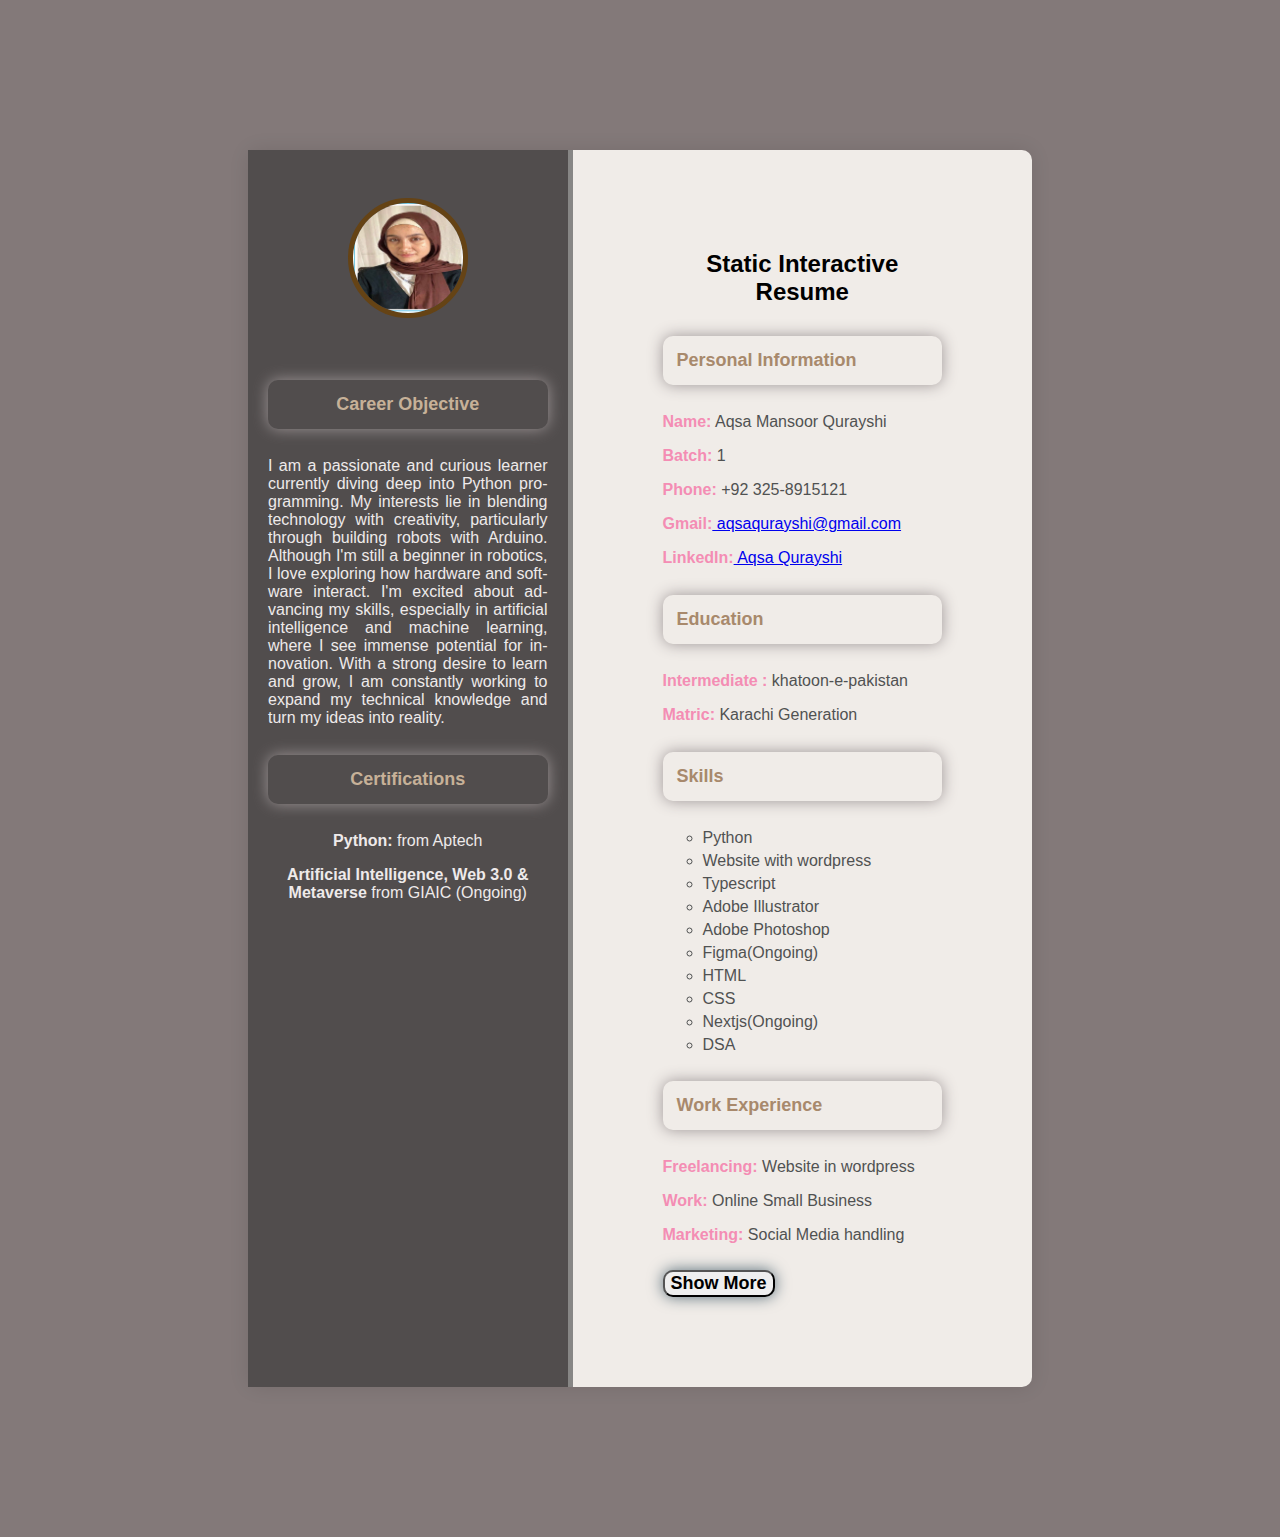
<file: milestone 1/index.html>
<!DOCTYPE html>
<html lang="en">
  <head>
    <meta charset="UTF-8" />
    <meta name="viewport" content="width=device-width, initial-scale=1.0" />
    <title>Static Interactive Resume</title>
    <link rel="stylesheet" href="style.css">
  </head>
  <body>
    <div class="resume-container">
      <div class="left-section">
        <img src="profile.jpeg" alt="Profile Image" class="profile-image">
        <section id="objective">
          <h3 style="color: #c7b198;">Career Objective</h3>
          <p style="text-align: justify; hyphens: auto;">
            I am a passionate and curious learner currently diving deep into
            Python programming.
            My interests lie in blending technology with
            creativity, particularly through building robots with Arduino.
            Although I'm still a beginner in robotics, I love exploring how
            hardware and software interact. I'm excited about advancing my
            skills, especially in artificial intelligence and machine learning,
            where I see immense potential for innovation. With a strong desire
            to learn and grow, I am constantly working to expand my technical
            knowledge and turn my ideas into reality.
          </p>
        </section>
        <section id="certification">
            <h3 style="color:#c7b198;">Certifications</h3>
            <p><b>Python:</b> from Aptech</p>
            <p><b>Artificial Intelligence, Web 3.0 & Metaverse</b> from GIAIC (Ongoing)</p>
        </section>
      </div>
       <div class="right-section">
         <h1>Static Interactive Resume</h1>
           <section id="personal-info">
           <h3> Personal Information </h3>
           <p style="color: #505252"><b style="color:#f48db4;">Name:</b> Aqsa Mansoor Qurayshi</p>
           <p style="color: #505252"><b style="color:#f48db4;">Batch:</b> 1</p>
           <p style="color: #505252"><b style="color:#f48db4;">Phone:</b> +92 325-8915121</p>
           <p style="color: #505252"><b style="color:#f48db4;">Gmail:</b><a href="SentTo: aqsaqurayshi@gmail.com"> aqsaqurayshi@gmail.com</a></p>
           <p style="color: #505252"><b style="color:#f48db4;">LinkedIn:</b><a href="https://www.linkedin.com/in/aqsa-qurayshi-843746277" target="_blank"> Aqsa Qurayshi</a></p>
           </section>
           <section id="education">
            <h3>Education</h3>
            <p style="color: #505252"><b style="color:#f48db4;">Intermediate :</b> khatoon-e-pakistan</p>
            <p style="color: #505252"><b style="color:#f48db4;">Matric: </b> Karachi Generation</p>
           </section>
           <section id="skills">
            <h3>Skills</h3>
            <ul>
                <li style="color: #505252">Python</li>
                <li style="color: #505252">Website with wordpress</li>
                <li style="color: #505252">Typescript</li>
                <li style="color: #505252">Adobe Illustrator</li>
                <li style="color: #505252">Adobe Photoshop</li>
                <li style="color: #505252">Figma(Ongoing)</li>
                <li style="color: #505252">HTML</li>
                <li style="color: #505252">CSS</li>
                <li style="color: #505252">Nextjs(Ongoing)</li>
                <li style="color: #505252">DSA</li>
            </ul>
           </section>
           <section id="work-experience">
            <h3>Work Experience</h3>
            <p style="color: #505252"><b style="color:#f48db4;">Freelancing: </b> Website in wordpress</p>
            <p style="color: #505252"><b style="color:#f48db4;">Work: </b> Online Small Business</p>
            <p style="color: #505252"><b style="color:#f48db4;">Marketing: </b>Social Media handling</p>
           </section>
           <button id="toggle-skills"><b>Show More</b></button>
        </div>
    </div>
    <script src="script.js"></script>
  </body>
</html>
</file>
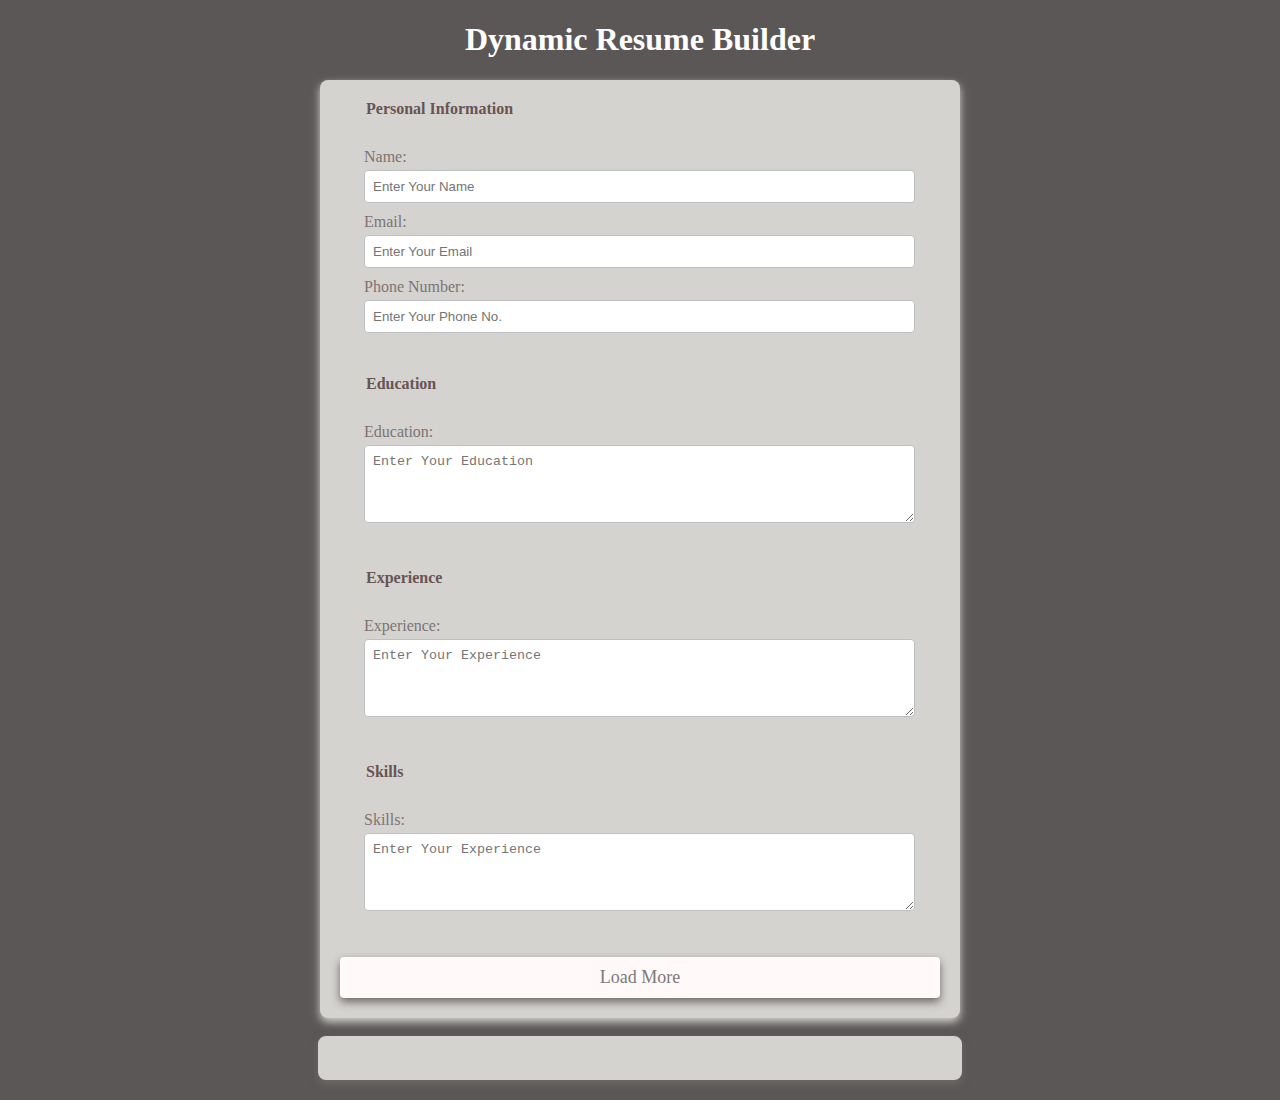
<file: milestone 3/index.html>
<!DOCTYPE html>
<html lang="en">
<head>
    <meta charset="UTF-8">
    <meta name="viewport" content="width=device-width, initial-scale=1.0">
    <title>Dynamic Resume Builder</title>
    <link rel="stylesheet" href="style.css">
</head>
<body>
    <h1>Dynamic Resume Builder</h1>
    <form id="resume-form">
        <fieldset>
            <legend>Personal Information</legend>
            <label for="name">Name:</label>
            <input type="text" id="name" placeholder="Enter Your Name" required>

            <label for="email">Email:</label>
            <input type="email" id="email" placeholder="Enter Your Email" required>

            <label for="phone">Phone Number:</label>
            <input type="tel" id="phone" placeholder="Enter Your Phone No." required>
        </fieldset>

        <fieldset>
            <legend>Education</legend>
            <label for="education">Education:</label>
            <textarea id="education" placeholder="Enter Your Education" rows="4" required></textarea>
        </fieldset>

        <fieldset>
            <legend>Experience</legend>
            <label for="experience">Experience:</label>
            <textarea id="experience" placeholder="Enter Your Experience" rows="4" required></textarea>
        </fieldset>

        <fieldset>
            <legend>Skills</legend>
            <label for="skills">Skills:</label>
            <textarea id="skills" placeholder="Enter Your Experience" rows="4" required></textarea>
        </fieldset>

        <button type="submit">Load More</button>
    </form>

    <br>
    <div id="resume-display">
        <!-- Resume will be genarated below -->
    </div>
    <script src="script.js"></script>
</body>
</html>
</file>
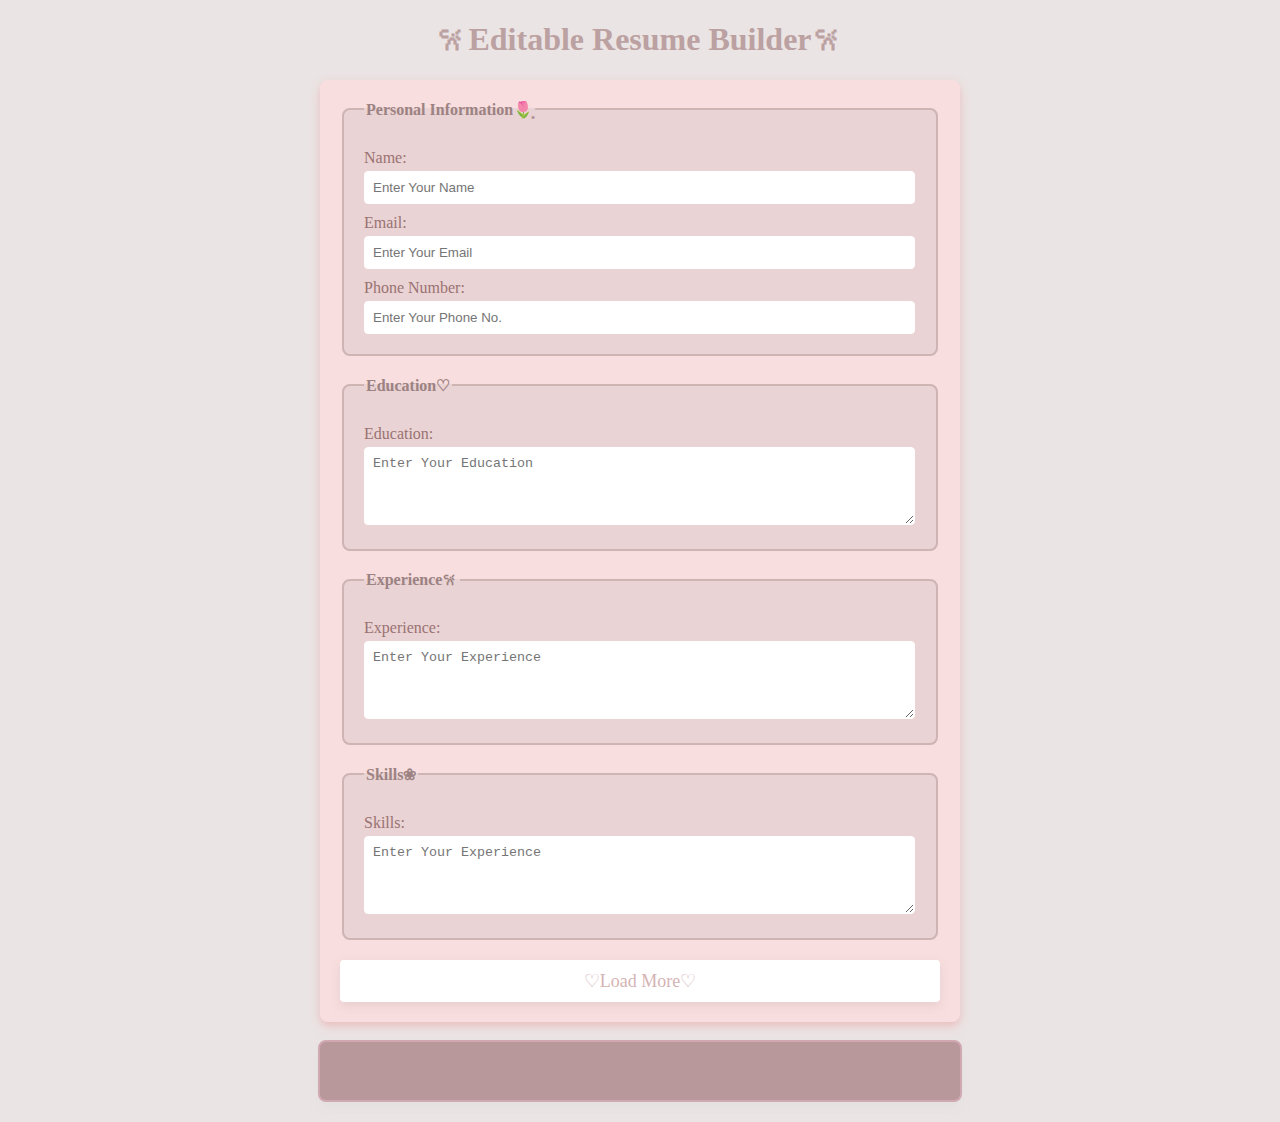
<file: milestone 4/index.html>
<!DOCTYPE html>
<html lang="en">
<head>
    <meta charset="UTF-8">
    <meta name="viewport" content="width=device-width, initial-scale=1.0">
    <title>Editable Resume Builder</title>
    <link rel="stylesheet" href="style.css">
</head>
<body>
    <h1>𐙚Editable Resume Builder𐙚</h1>
    <form id="resume-form">
        <fieldset>
            <legend>Personal Information🌷͙</legend>
            <label for="name">Name:</label>
            <input type="text" id="name" placeholder="Enter Your Name" required>

            <label for="email">Email:</label>
            <input type="email" id="email" placeholder="Enter Your Email" required>

            <label for="phone">Phone Number:</label>
            <input type="tel" id="phone" placeholder="Enter Your Phone No." required>
        </fieldset>

        <fieldset>
            <legend>Education♡</legend>
            <label for="education">Education:</label>
            <textarea id="education" placeholder="Enter Your Education" rows="4" required></textarea>
        </fieldset>

        <fieldset>
            <legend>Experience𐙚</legend>
            <label for="experience">Experience:</label>
            <textarea id="experience" placeholder="Enter Your Experience" rows="4" required></textarea>
        </fieldset>

        <fieldset>
            <legend>Skills❀</legend>
            <label for="skills">Skills:</label>
            <textarea id="skills" placeholder="Enter Your Experience" rows="4" required></textarea>
        </fieldset>

        <button type="submit">♡Load More♡</button>
    </form>

    <br>
    <div id="resume-display" contenteditable="true">
        
    </div>
    <script src="script.js"></script>
</body>
</html>
</file>
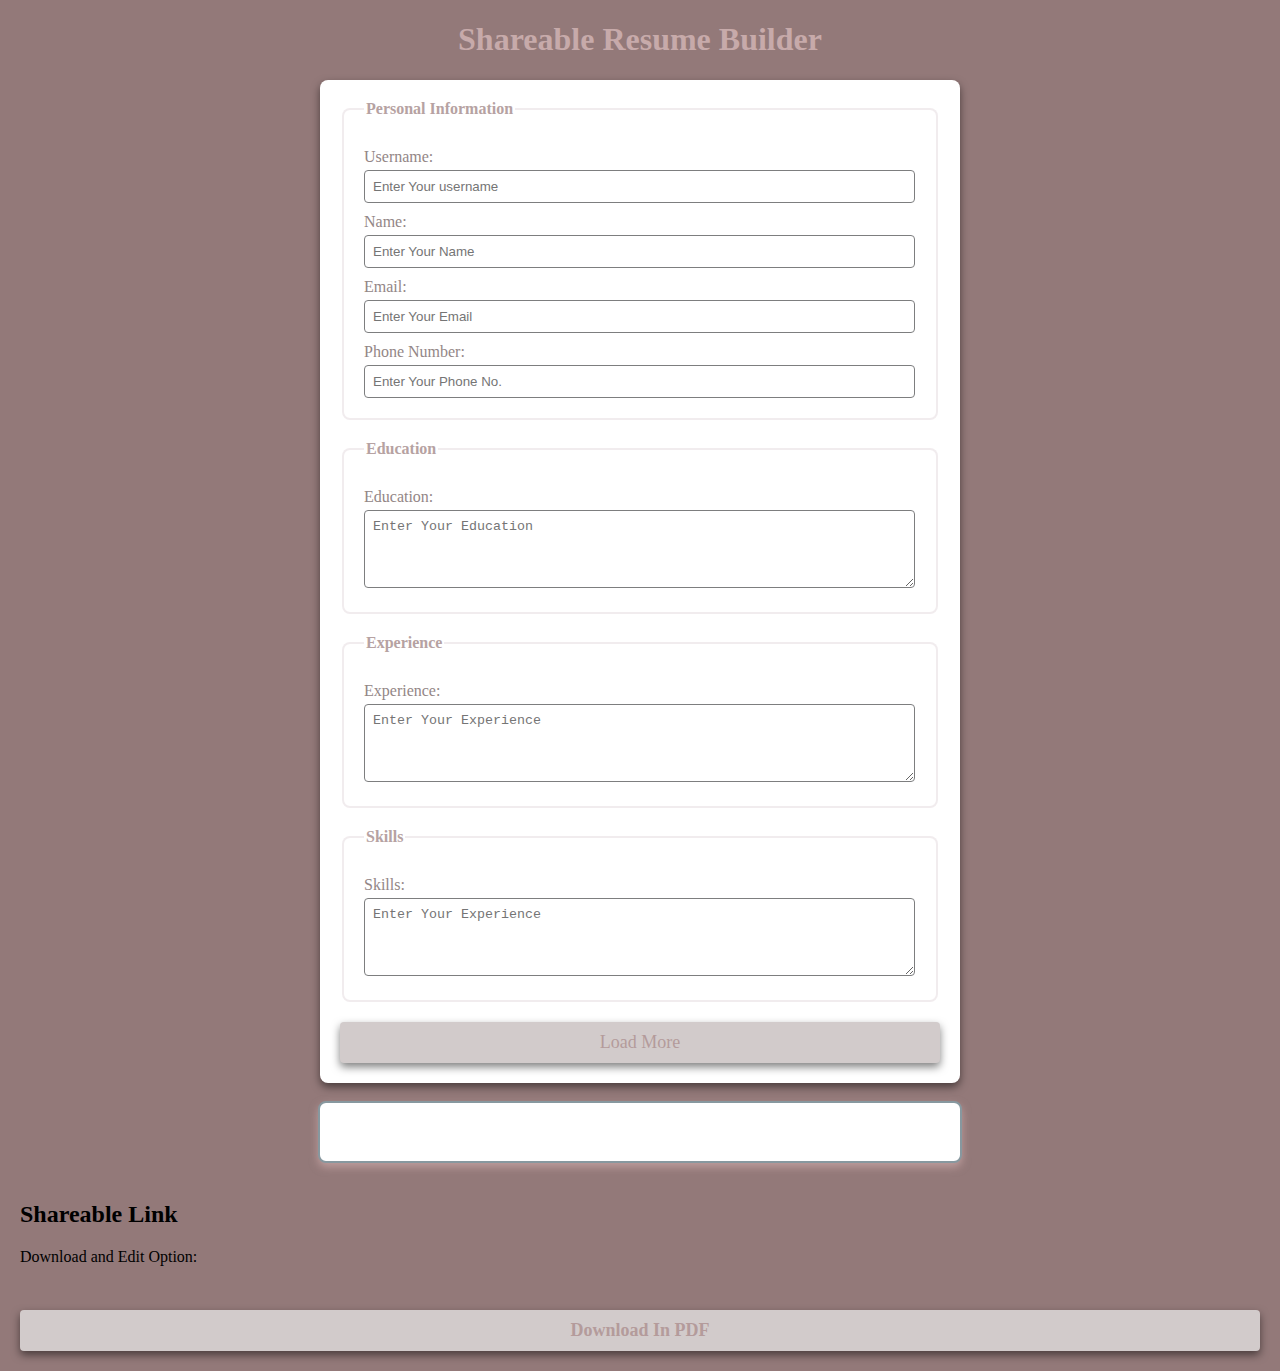
<file: milestone5/index.html>
<!DOCTYPE html>
<html lang="en">
<head>
    <meta charset="UTF-8">
    <meta name="viewport" content="width=device-width, initial-scale=1.0">
    <title>Shareable Resume Builder</title>
    <link rel="stylesheet" href="style.css">
</head>
<body>
    <h1>Shareable Resume Builder</h1>
    <form id="resume-form">
        <fieldset>
            <legend>Personal Information</legend>

            <label for="username">Username:</label>
            <input type="text" id="username" placeholder="Enter Your username" required>

            <label for="name">Name:</label>
            <input type="text" id="name" placeholder="Enter Your Name" required>

            <label for="email">Email:</label>
            <input type="email" id="email" placeholder="Enter Your Email" required>

            <label for="phone">Phone Number:</label>
            <input type="tel" id="phone" placeholder="Enter Your Phone No." required>
        </fieldset>

        <fieldset>
            <legend>Education</legend>
            <label for="education">Education:</label>
            <textarea id="education" placeholder="Enter Your Education" rows="4" required></textarea>
        </fieldset>

        <fieldset>
            <legend>Experience</legend>
            <label for="experience">Experience:</label>
            <textarea id="experience" placeholder="Enter Your Experience" rows="4" required></textarea>
        </fieldset>

        <fieldset>
            <legend>Skills</legend>
            <label for="skills">Skills:</label>
            <textarea id="skills" placeholder="Enter Your Experience" rows="4" required></textarea>
        </fieldset>

        <button type="submit">Load More</button>
    </form>

    <br>
    <div id="resume-display" contenteditable="true">
        
    </div>

    <br>

    <!--Section for shareable and download option-->
    <div id="shareable-link-container" style="display: nine;">
        <h2>Shareable Link</h2>
        <p>Download and Edit Option:</p>
        <a href="#" id="shareable-link" target="_blank"></a>
        <br>
        <button id="download-pdf"><b>Download In PDF</b></button>
    </div>
    
    <script src="script.js"></script>
</body>
</html>
</file>
<file: milestone 1/style.css>
/* General Styling */
body {
    font-family: 'Arial', sans-serif;
    background-color: #837979;
    margin: 0;
    padding: 150px;
}

.resume-container {
    display: flex;
    background-color:#f0ece8;
    width: 80%;
    margin: 0 auto;
    border-radius: 10px;
    box-shadow: 0 0 20px rgba(0, 0, 0, 0.1);
}

/* Left Section Styling */
.left-section {
    background-color: #514d4d;
    color: rgb(238, 234, 234);
    padding: 20px;
    width: 90%;
    text-align: center;
    border-right: 5px solid #878685;
}

.profile-image {
    width: 110px;
    height: 110px;
    margin-top: 10%;
    border-radius: 90%;
    border: 5px solid #654315;
    margin-bottom: 30px;
}

h1 {
    font-size: 24px;
    margin: 10px 0;
    margin-bottom: 30px;
    text-align: center;
}

h3 {
    font-size: 18px;
    padding: 5%;
    margin: 30px 0 10px;
    color: #a8896c;
    border-radius: 10px;
    box-shadow: 0 0 15px #9d9596;
    margin-top: 10%;
    margin-bottom: 10%;
}

ul {
    list-style-type: circle;
    padding: 30;
    margin: 10px 0;
}

ul li {
    margin: 5px 0;
}

/* Right Section Styling */
.right-section {
    padding: 90px;
    width: 90%;
}

button {
    font-family: Arial, sans-serif;
    border-radius: 10px;
    box-shadow: 0 0 15px #596e79;
    cursor: pointer;
    margin-top: 10px;
    font-size: 18px;
}

button:hover {
    background-color: #88c2d1;
}
</file>
<file: milestone 3/style.css>
/* Styling form and resume sections */

body {
    font-family: 'Times New Roman', Times, serif;
    margin: 20px;
    padding: 0;
    background-color: #5c5757;
}

form {
    margin: auto;
    background-color: #d4d3d0;
    border-radius: 8px;
    box-shadow: 0 4px 8px #d4d3d0;
    padding: 20px;
    max-width: 600px;
}

h1 {
    text-align: center;
    color: rgb(255, 255, 255);
}

fieldset {
    border: 2px solid #d4d3d0;
    border-radius: 8px;
    padding: 20px;
    margin-bottom: 20px;
    background-color: #d4d3d0;
}

legend {
    font-weight: bold;
    text-align: left;
    color: #685454;
}

label {
    display: block;
    margin-top: 10px;
    color: rgb(125, 115, 115);

}

input,textarea {
    margin-top: 4px;
    padding: 8px;
    width: calc(100% - 1px);
    border: 1px solid rgb(188, 192, 194);
    border-radius: 4px;
    box-sizing: border-box;
}

button {
    display: block;
    width: 100%;
    background-color: rgb(255, 249, 249);
    color: rgb(125, 121, 121);
    border: none;
    border-radius: 4px;
    box-shadow: 0 4px 8px rgba(0, 0, 0, 0.5);
    margin-top: 10px;
    font-size: 18px;
    font-family: 'Times New Roman', Times, serif;
    padding: 10px;
    cursor: pointer;
}

button :hover {
    color: rgb(255, 255, 255);
}

#resume-display {
    max-width: 600px;
    margin: auto;
    padding: 20px;
    border: 2px solid #d4d3d0;
    border-radius: 8px;
    background-color: #d4d3d0;
    box-shadow: 0 4px 8px rgba(126, 123, 123, 0.5);
}

#resume-display h2 {
    color: rgb(126, 123, 123);
}
</file>
<file: milestone 4/style.css>
/* Styling form and resume sections */

body {
    font-family: 'Times New Roman', Times, serif;
    margin: 20px;
    padding: 0;
    background-color: rgb(235, 228, 228);
}

form {
    margin: auto;
    background-color: rgb(248, 222, 222);
    border-radius: 8px;
    box-shadow: 0 4px 8px rgba(235, 154, 154, 0.5);
    padding: 20px;
    max-width: 600px;
}

h1 {
    text-align: center;
    color: rgb(187, 161, 161);
}

fieldset {
    border: 2px solid rgb(207, 180, 180);
    border-radius: 8px;
    padding: 20px;
    margin-bottom: 20px;
    background-color: #ead3d4;
}

legend {
    font-weight: bold;
    text-align: left;
    color: rgb(156, 130, 130);
}

label {
    display: block;
    margin-top: 10px;
    color: rgb(153, 114, 114);

}

input,textarea {
    margin-top: 4px;
    padding: 8px;
    width: calc(100% - 1px);
    border: 1px solid rgb(255, 255, 255);
    border-radius: 4px;
    box-sizing: border-box;
}

button {
    display: block;
    width: 100%;
    background-color: rgb(255, 255, 255);
    color: rgb(212, 180, 180);
    border: none;
    border-radius: 4px;
    box-shadow: 0 4px 8px rgba(218, 191, 191, 0.5);
    margin-top: 10px;
    font-size: 18px;
    font-family: 'Times New Roman', Times, serif;
    padding: 10px;
    cursor: pointer;
}

button :hover {
    color: rgb(255, 255, 255);
}

#resume-display {
    max-width: 600px;
    margin: auto;
    padding: 20px;
    border: 2px solid rgb(208, 168, 178);
    border-radius: 8px;
    background-color: rgb(185, 152, 155);
    box-shadow: 0 4px 8px rgba(221, 221, 221, 0.5);
    /*this will create resume editable*/
    outline: none;
}

#resume-display h2 {
    color: rgb(202, 189, 189);
}
</file>
<file: milestone5/style.css>
/* Styling form and resume sections */

body {
    font-family: 'Times New Roman', Times, serif;
    margin: 20px;
    padding: 0;
    background-color:#937979;
}

form {
    margin: auto;
    background-color: rgb(255, 255, 255);
    border-radius: 8px;
    box-shadow: 0 4px 8px rgba(0, 0, 0, 0.5);
    padding: 20px;
    max-width: 600px;
}

h1 {
    text-align: center;
    color: rgb(199, 170, 170);
}

fieldset {
    border: 2px solid rgba(160, 122, 135, 0.145);
    border-radius: 8px;
    padding: 20px;
    margin-bottom: 20px;
    background-color: rgb(255, 255, 255);
}

legend {
    font-weight: bold;
    text-align: left;
    color: rgb(182, 162, 162);
}

label {
    display: block;
    margin-top: 10px;
    color: rgb(147, 134, 134);

}

input,textarea {
    margin-top: 4px;
    padding: 8px;
    width: calc(100% - 1px);
    border: 1px solid rgb(125, 126, 127);
    border-radius: 4px;
    box-sizing: border-box;
}

button {
    display: block;
    width: 100%;
    background-color: rgb(210, 203, 203);
    color: rgb(180, 155, 155);
    border: none;
    border-radius: 4px;
    box-shadow: 0 4px 8px rgba(0, 0, 0, 0.5);
    margin-top: 10px;
    font-size: 18px;
    font-family: 'Times New Roman', Times, serif;
    padding: 10px;
    cursor: pointer;
}

button :hover {
    color: rgb(108, 108, 111);
}

#resume-display {
    max-width: 600px;
    margin: auto;
    padding: 20px;
    border: 2px solid rgb(135, 152, 159);
    border-radius: 8px;
    background-color: rgb(255, 255, 255);
    box-shadow: 0 4px 8px rgba(232, 194, 194, 0.5);
    /*this will create resume editable*/
    outline: none;
}

#resume-display h2 {
    color: rgb(191, 171, 171);
}
</file>
